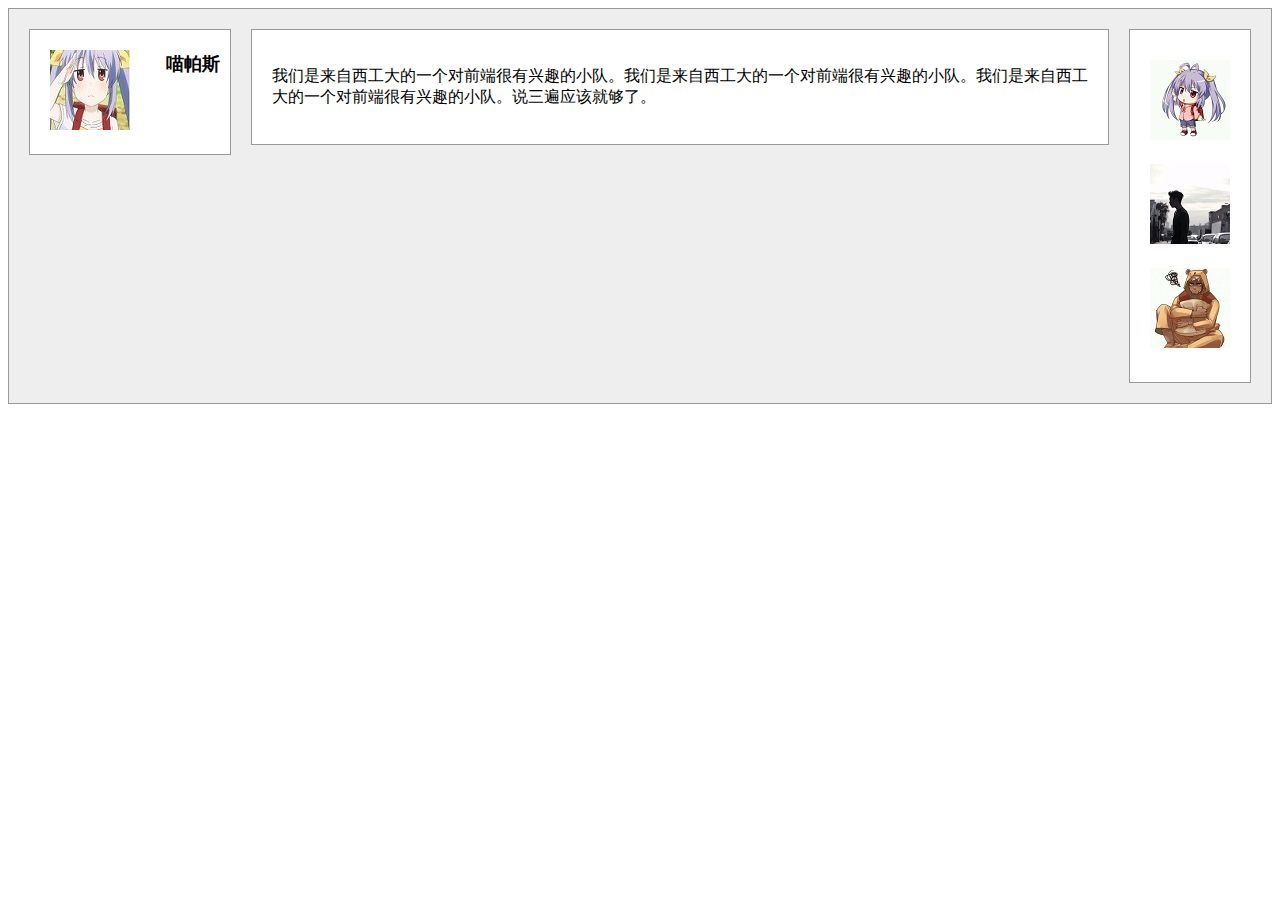
<file: 1.3/index.html>
<!DOCTYPE html>
<html lang="en">
	<head>
		<meta charset="UTF-8">
		<title>喵帕斯小队</title>
		<link rel="stylesheet" type="text/css" href="styles/style.css">
	</head>
	<body>
		<div id="contain">
			<div class="left container">
					<img src="images/miaopasi.jpg" alt="logo">
					<h1>喵帕斯</h1>
			</div>

			<div class="right container">
					<img src="images/puxin.jpg" alt="蒲鑫"/>
					<img src="images/maaoyu.jpg" alt="马翱宇"/>
					<img src="images/qihaitao.jpg" alt="齐海涛"/>
			</div>

			<div class="mid container">
					<p>我们是来自西工大的一个对前端很有兴趣的小队。我们是来自西工大的一个对前端很有兴趣的小队。我们是来自西工大的一个对前端很有兴趣的小队。说三遍应该就够了。</p>
			</div>
		</div>
	</body>
</html>
</file>
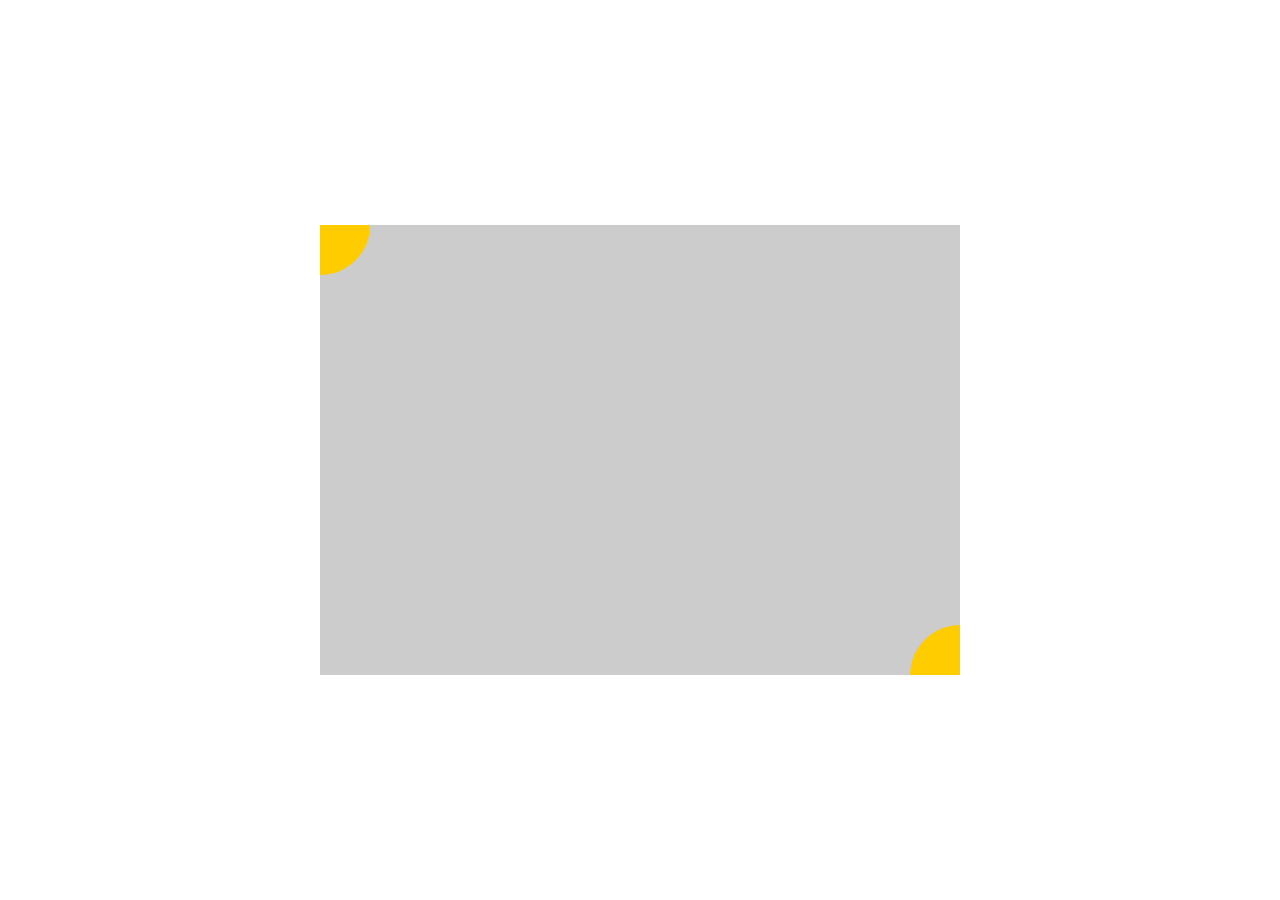
<file: 1.4/index.html>
<!DOCTYPE html>
<html lang="en">
<head>
	<meta charset="UTF-8">
	<title>task_1_4_1</title>
	<link rel="stylesheet" type="text/css" href="styles/style.css">
</head>
<body>
	<div id="center">
	<div class="circle1"></div>
	<div class="circle2"></div>
		</div>
</body>
</html>
</file>
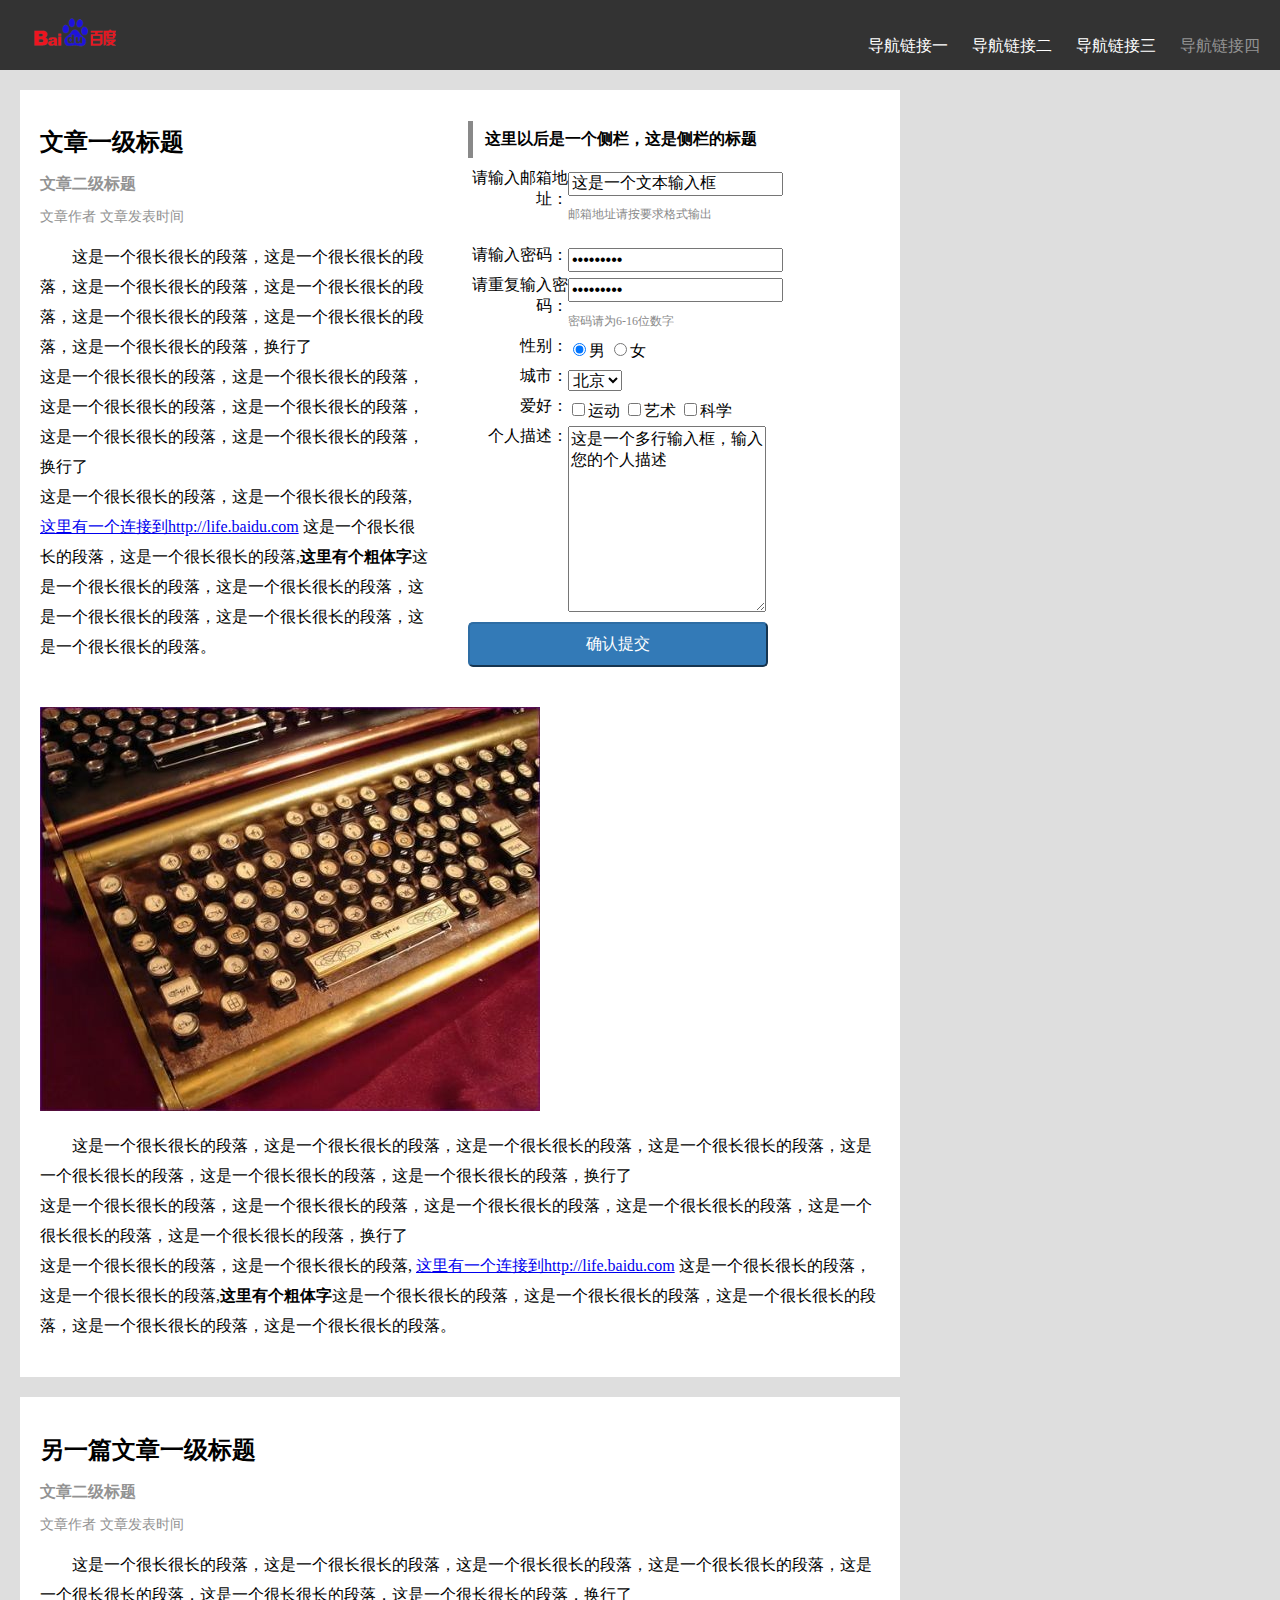
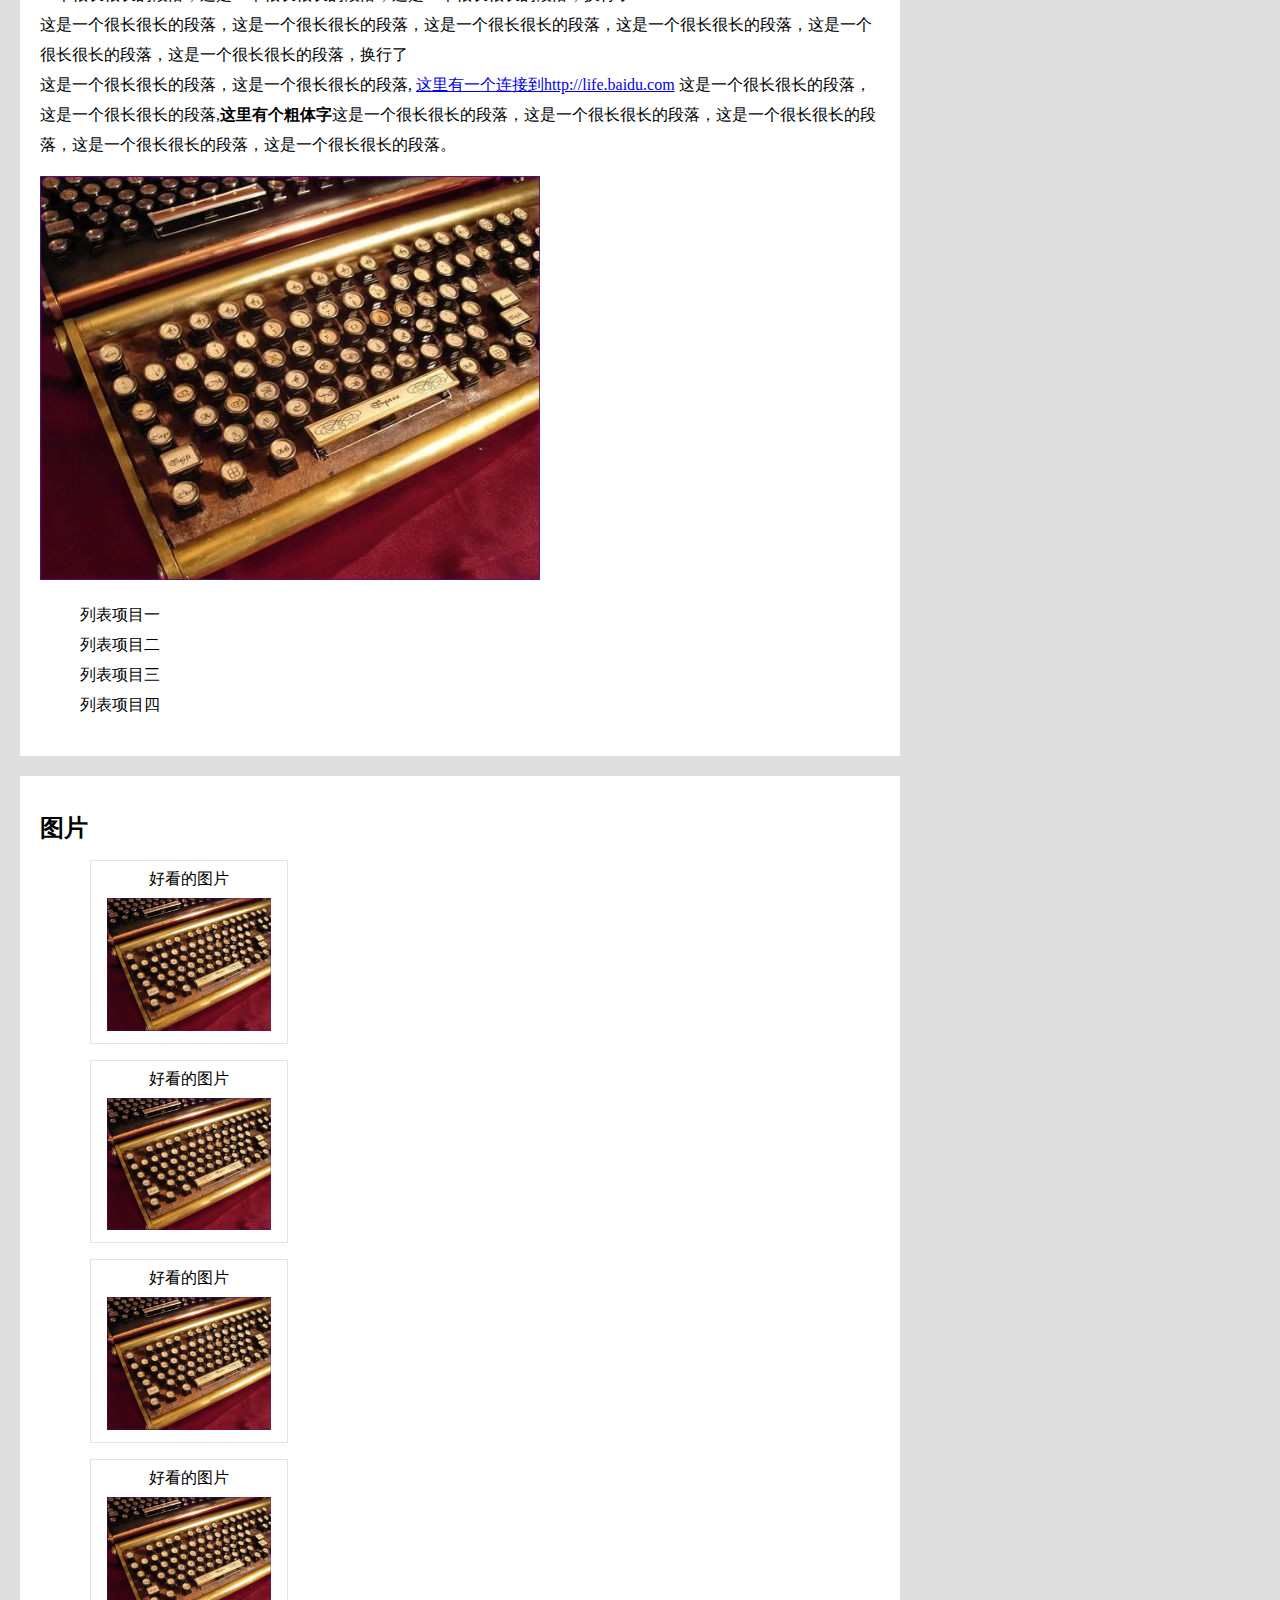
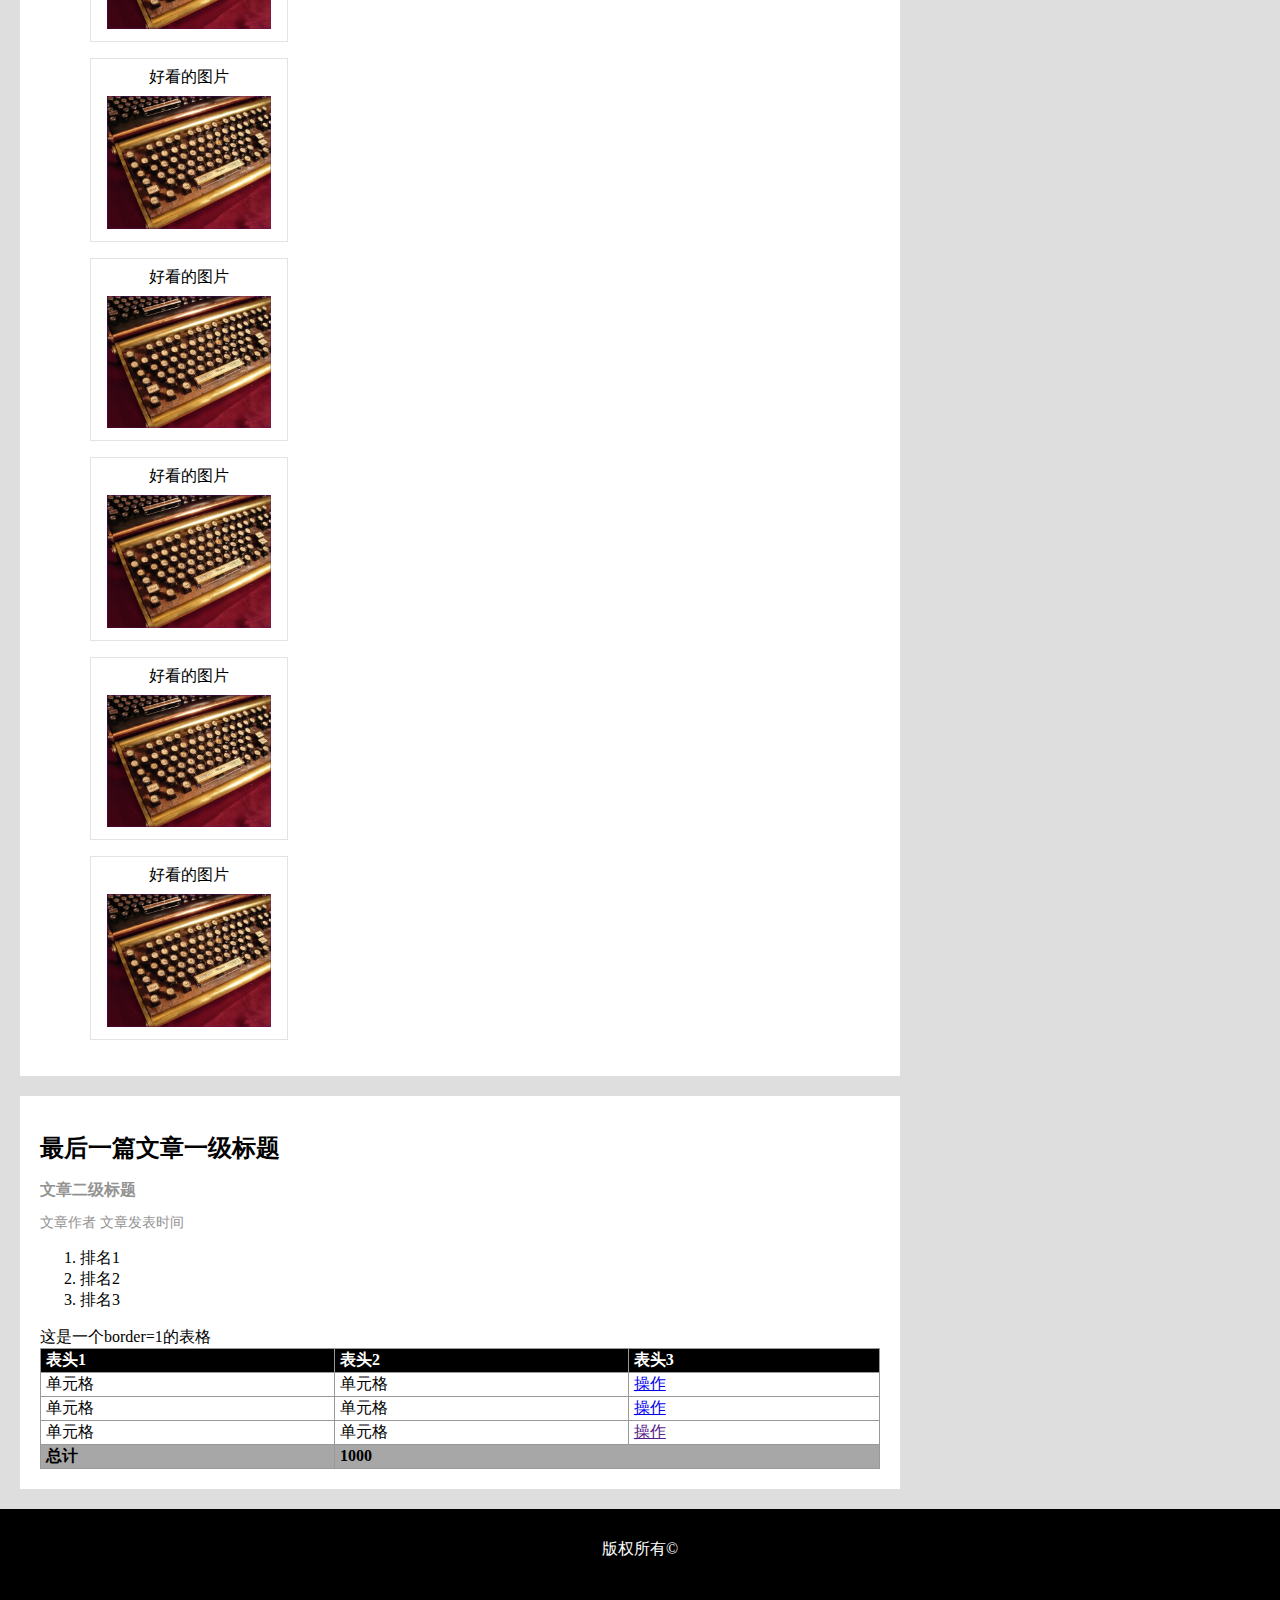
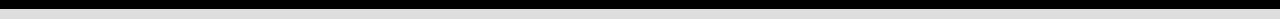
<file: 1.5/index.html>
﻿<!DOCTYPE html>
<html lang="en">
  <head>
    <meta charset="UTF-8">
    <link rel="stylesheet" type="text/css" href="styles/task_1_1_2.css">
    <title>task_1_1_1</title>
  </head>
  <body>

    <div id="header">
      <a href="#"><img src="images/logo.jpg" alt="网站logo"></a>
      <nav>
        <ul>
          <li><a href="#">导航链接一</a></li>
          <li><a href="#">导航链接二</a></li>
          <li><a href="#">导航链接三</a></li>
          <li id="active"><a href="#">导航链接四</a></li>
        </ul>
      </nav>
    </div>

		<div class="aside">
      <h1>这里以后是一个侧栏，这是侧栏的标题</h1>
      <h2 style="display: none">侧栏注册窗口标题</h2>
      <form>
        <label class="text_right">请输入邮箱地址： </label>
        <div class="text_form">
          <input type = "text" name = "emailaddress" value="这是一个文本输入框" /><br/><span>邮箱地址请按要求格式输出</span></p>
        </div>
        <label class="text_right">请输入密码： </label>
        <div class="text_form">
          <input type="password" name="password" value="这是一个文本输入框">
        </div>
        <label class="text_right"> 请重复输入密码： </label>
        <div class="text_form">
          <input type="password" name="password" value="这是一个文本输入框"><br/><span>密码请为6-16位数字</span>
        </div>
        <label class="text_right"> 性别：</label>
        <div class="text_form">
          <input type="radio" checked="checked" name="sex" value="male"/>男
          <input type="radio" name="sex" value="famale"/>女
        </div>
        <label class="text_right"> 城市：</label>
        <div class="text_form">
          <select name="city">
            <option value="北京" selected="selected">北京</option>
            <option value="上海">上海</option>
            <option value="西安">西安</option>
          </select>
        </div>
        <label class="text_right"> 爱好：</label>
        <div class="text_form">
          <input type="checkbox" name="sport"/>运动
          <input type="checkbox" name="art"/>艺术
          <input type="checkbox" name="science"/>科学
        </div>
        <label class="text_right"> 个人描述：</label>
        <div class="text_form">
          <textarea rows="10" cols="20">这是一个多行输入框，输入您的个人描述</textarea>
        </div>
        <input type="submit" class = "inputSubmit" value="确认提交">
      </form>
    </div>

    <div class ="passage">
      <h1>文章一级标题</h1>
      <h2>文章二级标题</h2>
      <div class="tags">文章作者 文章发表时间</div>
      <p>这是一个很长很长的段落，这是一个很长很长的段落，这是一个很长很长的段落，这是一个很长很长的段落，这是一个很长很长的段落，这是一个很长很长的段落，这是一个很长很长的段落，换行了<br/>
        这是一个很长很长的段落，这是一个很长很长的段落，这是一个很长很长的段落，这是一个很长很长的段落，这是一个很长很长的段落，这是一个很长很长的段落，换行了<br/>
        这是一个很长很长的段落，这是一个很长很长的段落, <a href ="http://life.baidu.com">这里有一个连接到http://life.baidu.com</a> 这是一个很长很长的段落，这是一个很长很长的段落,<strong>这里有个粗体字</strong>这是一个很长很长的段落，这是一个很长很长的段落，这是一个很长很长的段落，这是一个很长很长的段落，这是一个很长很长的段落。
      </p>
      <img src="images/keyboard.jpg" alt = "这是个图片"/>
      <p>这是一个很长很长的段落，这是一个很长很长的段落，这是一个很长很长的段落，这是一个很长很长的段落，这是一个很长很长的段落，这是一个很长很长的段落，这是一个很长很长的段落，换行了<br/>
        这是一个很长很长的段落，这是一个很长很长的段落，这是一个很长很长的段落，这是一个很长很长的段落，这是一个很长很长的段落，这是一个很长很长的段落，换行了<br/>
        这是一个很长很长的段落，这是一个很长很长的段落, <a href="http://life.baidu.com">这里有一个连接到http://life.baidu.com</a> 这是一个很长很长的段落，这是一个很长很长的段落,<strong>这里有个粗体字</strong>这是一个很长很长的段落，这是一个很长很长的段落，这是一个很长很长的段落，这是一个很长很长的段落，这是一个很长很长的段落。
      </p>
    </div>
    <div class="passage">
      <h1>另一篇文章一级标题</h1>
      <h2>文章二级标题</h2>
      <div class="tags">文章作者 文章发表时间</div>
      <p>这是一个很长很长的段落，这是一个很长很长的段落，这是一个很长很长的段落，这是一个很长很长的段落，这是一个很长很长的段落，这是一个很长很长的段落，这是一个很长很长的段落，换行了<br/>
        这是一个很长很长的段落，这是一个很长很长的段落，这是一个很长很长的段落，这是一个很长很长的段落，这是一个很长很长的段落，这是一个很长很长的段落，换行了<br/>
        这是一个很长很长的段落，这是一个很长很长的段落, <a href="http://life.baidu.com">这里有一个连接到http://life.baidu.com</a> 这是一个很长很长的段落，这是一个很长很长的段落,<strong>这里有个粗体字</strong>这是一个很长很长的段落，这是一个很长很长的段落，这是一个很长很长的段落，这是一个很长很长的段落，这是一个很长很长的段落。
      </p>
      <img src="images/keyboard.jpg" alt = "这是个图片"/>
      <ul>
        <li>列表项目一</li>
        <li>列表项目二</li>
        <li>列表项目三</li>
        <li>列表项目四</li>
      </ul>
    </div>
    <div class="picture">
      <h1>图片</h1>
      <div>
        好看的图片<br>
        <img src="images/keyboard.jpg" alt = "这是个图片"/>
      </div>
      <div>
        好看的图片<br>
        <img src="images/keyboard.jpg" alt = "这是个图片"/>
      </div>
      <div>
        好看的图片<br>
        <img src="images/keyboard.jpg" alt = "这是个图片"/>
      </div>
      <div>
        好看的图片<br>
        <img src="images/keyboard.jpg" alt = "这是个图片"/>
      </div>
      <div>
        好看的图片<br>
        <img src="images/keyboard.jpg" alt = "这是个图片"/>
      </div>
      <div>
        好看的图片<br>
        <img src="images/keyboard.jpg" alt = "这是个图片"/>
      </div>
      <div>
        好看的图片<br>
        <img src="images/keyboard.jpg" alt = "这是个图片"/>
      </div>
      <div>
        好看的图片<br>
        <img src="images/keyboard.jpg" alt = "这是个图片"/>
      </div>
      <div>
        好看的图片<br>
        <img src="images/keyboard.jpg" alt = "这是个图片"/>
      </div>
    </div>
    <div class ="passage">
      <h1>最后一篇文章一级标题</h1>
      <h2>文章二级标题</h2>
      <div class="tags">文章作者 文章发表时间</div>
      <ol>
        <li>排名1</li>
        <li>排名2</li>
        <li>排名3</li>
      </ol>
      这是一个border=1的表格
      <table border = "1">
        <tr>
          <th>表头1</th>
          <th>表头2</th>
          <th>表头3</th>
        </tr>
        <tr>
          <td>单元格</td>
          <td>单元格</td>
          <td><a href="#">操作</a></td>
        </tr>
        <tr>
          <td>单元格</td>
          <td>单元格</td>
          <td><a href="#">操作</a></td>
        </tr>
        <tr>
          <td>单元格</td>
          <td>单元格</td>
          <td><a href="">操作</a></td>
        </tr>
        <tr class="tableBottom">
          <td>总计</td>
          <td colspan="2">1000</td>
        </tr>
      </table>
    </div>
    
    <div id="footer">
      <p>版权所有&copy;</p>
    </div>
  </body>
</html>
</file>
<file: 1.3/styles/style.css>
#contain{
	padding: 20px;
	background-color: #eee;
	border: 1px solid #999;
	height: 100%;
	overflow: hidden;
	min-width: 600px;
}

.container{
	background-color: #fff;
	border: 1px solid #999;
	padding: 20px;
}

.left{
	position: relative;
	float: left;
	width: 160px;
}

.left h1{
	position: absolute;
	right: 10px;
	top: 10px;
	font-size: 18px;
}

.mid{
	margin: 0 142px 0 222px; 
}

.right{
	float: right;
	width: 80px;
}

.right img{
	margin: 10px 0 10px 0;
}
</file>
<file: 1.4/styles/style.css>
#center{
	background-color: #ccc;
	position: absolute;
	left: 25%;
	top: 25%;
	right: 25%;
	bottom: 25%;
	overflow: hidden;
}

.circle1{
	width: 50px;
	height: 50px;
	background: #fc0;
	position: absolute;
	top: 0px;
	left: 0px;
	border-radius: 0 0 100% 0;
}

.circle2{
	width: 50px;
	height: 50px;
	background: #fc0;
	position: absolute;
	bottom: 0px;
	right: 0px;
	border-radius: 100% 0 0 0;
}
</file>
<file: 1.5/styles/task_1_1_2.css>
*{
	font-size: 16px;
}

body{
	margin:0px; 
	background-color: #dedede;
}

h1{
	font-size:24px;
}

h2{
	color:#939393; 
}

#header{
	margin: 0px;
	padding: 0px;
	max-height: 70px;
	background-color: #333;
	color: #fff;
}

#header>nav{
	margin-top: 20px;
	margin-right: 20px;
	float: right;
}

#header nav ul li{
	display:inline;
	margin-left:20px;
}

#header a{
	color: #fff;
	text-decoration:none;
}

#header a:hover{
	color: #ddd;
}

#header img{
	margin-left: 20px; 
	max-width: 200px;
	max-height: 70px;
}

#active,#active a,#active a:hover{
	color: #939393;
}

.passage{
	margin: 20px 380px 20px 20px;
	padding: 20px; 
	background-color: #fff;
}

.picture{
	margin: 20px 380px 20px 20px;
	padding: 20px; 
	background-color: #fff;
}

.passage p{
	line-height: 30px;
	text-indent: 2em;
}

.tags{
	color:#939393;
	font-size: 14px;
}

.passage ul li{
	list-style:none;
	line-height: 30px;
}

.picture div{
	margin-bottom: 16px;
	margin-left: 50px;
	padding: 8px;
	text-align: center;
	width: 180px;
	border:solid 1px #E3E3E3;
}

.picture div img{
	margin-top:8px;
	max-width: 164px;
	height: auto;
}

.passage table{
	width: 100%;
	text-align: left;
	border-collapse:collapse;
	border: solid #999;
	border-width:1px; 
}

.passage table th,
.passage table td{
	border:solid #999;
	border-width:0 1px 1px 0;
	padding-left:5px;
}

.passage table .tableBottom td {
	padding-left:5px;
	background-color: #A7A7A7;
	font-weight: 800;
} 

.passage table th{
	color: #fff;
	background-color: #000;
}

.aside{
	width: 300px;
	margin: 20px;
	padding: 20px; 
	background-color: #fff;
	float: right;
}
.aside h1{
	padding:8px 0 8px 12px;
	border-left: solid 5px #898989;
	font-size:16px; 
}

.text_right{
	width: 33.33333333%;
}
.text_form{
	width: 66.66666667%;
}
.aside form span{
	padding-top: 12px;
	font-size: 12px;
	color: #898989;
}
.aside form div{
	line-height:30px;
}
.aside form textarea{
	width: 96%
}
.inputSubmit{
	width: 100%;
	background-color: #337ab7;
	border-color: #2e6da4;
	color: #fff;
	padding-top:10px;
	padding-bottom:10px;
	-moz-border-radius: 5px;
	-webkit-border-radius: 5px;
	border-radius: 5px;
}
.inputSubmit:focus,.inputSubmit:hover{
	background-color: #3390b7;
}

.text_right{
	text-align:right
}

.text_right,.text_form{
	float:left;
}

#footer{
	background: #000;
	color: #fff;
	min-height: 100px;
	text-align: center;
	clear: both;
}

#footer p{
	padding-top:30px;
}
</file>
